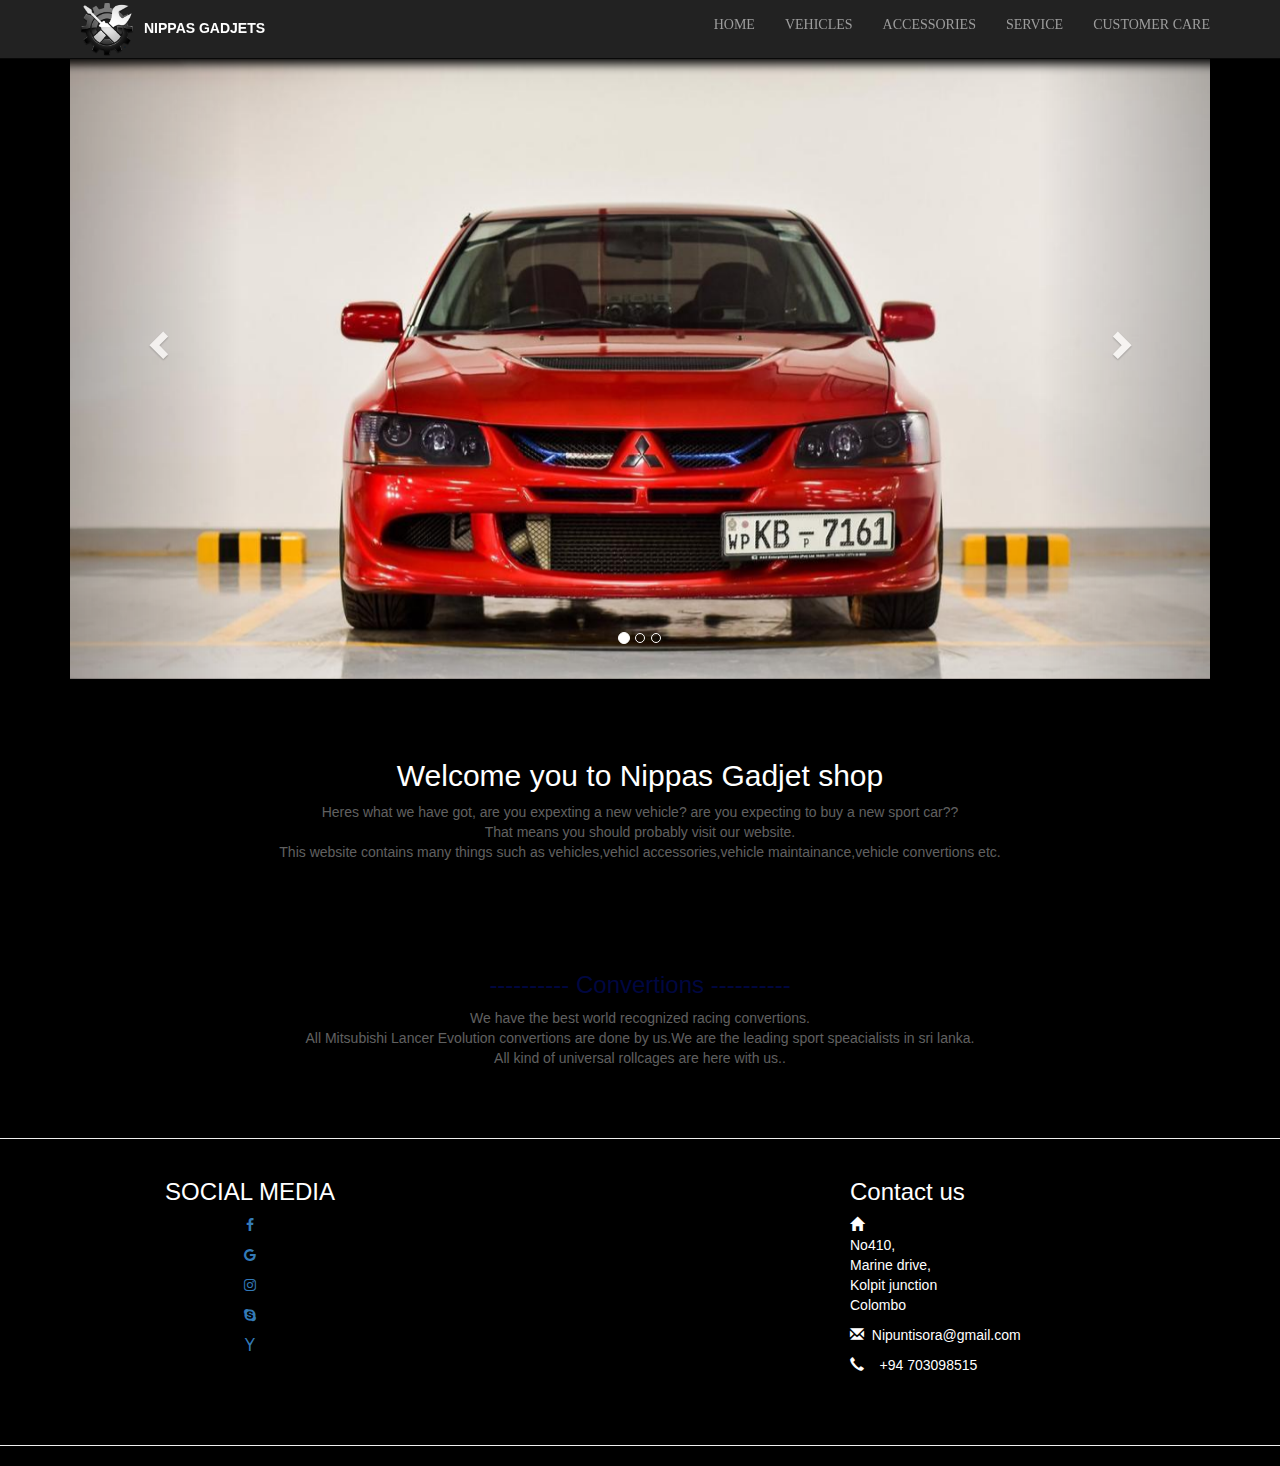
<file: index.html>
<!doctype html>
<html>
<head>
<meta charset="utf-8">
<title>home</title>
	<link href="finalhome.css" rel="stylesheet">
</head>
<!-- Latest compiled and minified CSS -->
<link rel="stylesheet" href="https://maxcdn.bootstrapcdn.com/bootstrap/3.4.1/css/bootstrap.min.css">

<!-- jQuery library -->
<script src="https://ajax.googleapis.com/ajax/libs/jquery/3.4.1/jquery.min.js"></script>

<!-- Latest compiled JavaScript -->
<script src="https://maxcdn.bootstrapcdn.com/bootstrap/3.4.1/js/bootstrap.min.js"></script>
	
  <meta name="viewport" content="width=device-width, initial-scale=1">
	<link rel="stylesheet" href="https://cdnjs.cloudflare.com/ajax/libs/font-awesome/4.7.0/css/font-awesome.min.css">
  <link rel="stylesheet" href="https://maxcdn.bootstrapcdn.com/bootstrap/3.4.1/css/bootstrap.min.css">
  <script src="https://ajax.googleapis.com/ajax/libs/jquery/3.4.1/jquery.min.js"></script>
  <script src="https://maxcdn.bootstrapcdn.com/bootstrap/3.4.1/js/bootstrap.min.js"></script>
	
	
	
<body>
	
	<style>
		body{
			background-color: #000000;
			box-shadow:0 5px 10px #000000;
			color: #FFFFFF;
			
		}
		</style>
	
	
	<div id="navigation" class="navbar navbar-inverse navbar-fixed-top default" role="navigation">
  <div class="container">

    <!-- Brand and toggle get grouped for better mobile display -->
    <div class="navbar-header">
      <button type="button" class="navbar-toggle" data-toggle="collapse" data-target="#bs-example-navbar-collapse-1">
        <span class="icon-bar"></span>
        <span class="icon-bar"></span>
        <span class="icon-bar"></span>
      </button>
      <a><img class="logo" src="Logo.png"></a><strong>Nippas Gadjets</strong>
    </div>

	<div class="navigation">
    <div class="collapse navbar-collapse" id="bs-example-navbar-collapse-1"><nav>
      <ul class="nav navbar-nav navbar-right">
        
		<li><a href="index.html">home</a></li>
		  				<li><a href="vehicles.html">Vehicles</a></li>
						<li><a href="product_details.html">Accessories</a></li>
						<li><a href="new_product.html">Service</a></li>
						<li><a href="visit_us.html">Customer care</a></li>
		  				
      </ul></nav>
    </div><!-- /.navbar-collapse -->
	</div>

  </div>
</div>


	<div class="container">
  
  <div id="myCarousel" class="carousel slide" data-ride="carousel">
    <!-- Indicators -->
    <ol class="carousel-indicators">
      <li data-target="#myCarousel" data-slide-to="0" class="active"></li>
      <li data-target="#myCarousel" data-slide-to="1"></li>
      <li data-target="#myCarousel" data-slide-to="2"></li>
	
    </ol>

    <!-- Wrapper for slides -->
    <div class="carousel-inner">
      <div class="item active">
        <img src="img3.jpg" alt="Los Angeles" style="width:100%;">
      </div>

      <div class="item">
        <img src="img2.jpg" alt="Chicago" style="width:100%;">
      </div>
    
      <div class="item">
        <img src="img1.jpg" alt="New york" style="width:100%;">
      </div>
		  <div class="item">
        <img src="img4.jpg" alt="New york" style="width:100%; height:80%;" >
      </div>
    </div>
	
	 

    <!-- Left and right controls -->
    <a class="left carousel-control" href="#myCarousel" data-slide="prev">
      <span class="glyphicon glyphicon-chevron-left"></span>
      <span class="sr-only">Previous</span>
    </a>
    <a class="right carousel-control" href="#myCarousel" data-slide="next">
      <span class="glyphicon glyphicon-chevron-right"></span>
      <span class="sr-only">Next</span>
    </a>
  </div>
</div>
	
	  
	  <br>
	  <br>
	  <br>
	  <h2 class="text-center"> Welcome you to Nippas Gadjet shop </h2>
	  <p class="text-center"> Heres what we have got, are you expexting a new vehicle? are you expecting to buy a new sport car?? <br/> That means you should probably visit our website.<br>This website contains many things such as vehicles,vehicl accessories,vehicle maintainance,vehicle convertions etc.</p>
	  <br><br>
	  <br><br>
	  
		  
	  <h3 class="text-center">---------- Convertions ----------</h3>
	   <p class="text-center"> We have the best world recognized racing convertions. <br>All Mitsubishi Lancer Evolution convertions are done by us.We are the leading sport speacialists in sri lanka.<br> All kind of universal rollcages are here with us..</p>
	  <br><br>
	
	  
	  
	
	 
	<div class="container">
  
</div>

	
	<div class="container">
  
</div>

	
  
</body>
			<hr>
<div class="container">
  <div class="row">
    <div class="col-sm-4">
	
      <h3 align="center">SOCIAL MEDIA</h3>
		<div class="center-block" align="center">
      <p><a href="#" class="fa fa-facebook"></a></p>
	
		<p><a href="#" class="fa fa-google"></a></p>
		
		
		<p><a href="#" class="fa fa-instagram"></a></p>
		<p><a href="#" class="fa fa-skype"></a></p>
		<p><a href="#" class="fa fa-yahoo"></a></p>
		</div>
		
	 </div>
    <div class="col-sm-4">
		
      <h3 align="center"></h3>
      <p></p>
      
    </div>
	   <div class="col-sm-4">
		
    <h3>Contact us</h3>
      <p><span class="glyphicon glyphicon-home"></span>	&nbsp;&nbsp;<br>No410,<br>Marine drive,<br> Kolpit junction 	&nbsp;&nbsp;&nbsp;&nbsp;&nbsp;&nbsp;&nbsp;<br>Colombo</p>
		   <p><span class="glyphicon glyphicon-envelope"></span>&nbsp;&nbsp;Nipuntisora@gmail.com</p>
		   <p><span class="glyphicon glyphicon-earphone"></span>&nbsp;&nbsp;&nbsp; +94 703098515</p>
     
    </div>
  </div>
</div>
	<hr>
</html>
</file>
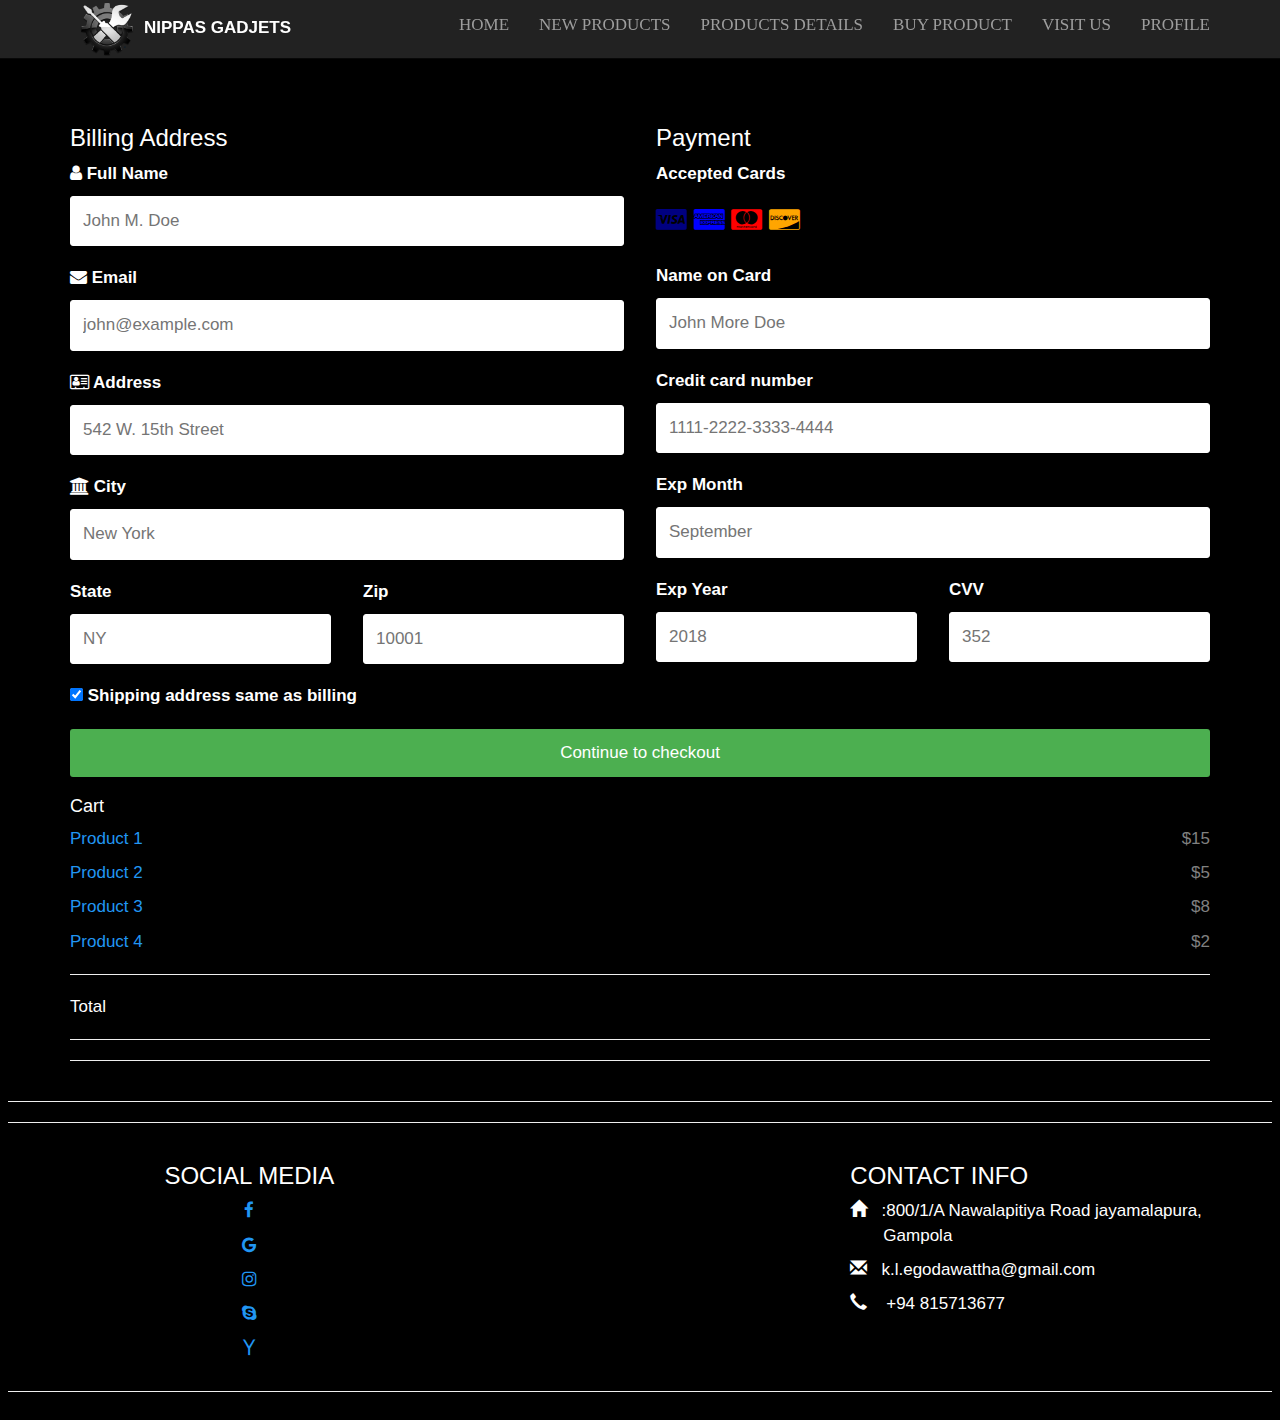
<file: buy_product.html>
<!doctype html>
<html>
<head>
<meta charset="utf-8">
<title>buyproduct</title>
	<link href="finalhome.css" rel="stylesheet">
	

</head>
<link rel="stylesheet" href="https://maxcdn.bootstrapcdn.com/bootstrap/3.4.1/css/bootstrap.min.css">

<!-- jQuery library -->
<script src="https://ajax.googleapis.com/ajax/libs/jquery/3.4.1/jquery.min.js"></script>

<!-- Latest compiled JavaScript -->
<script src="https://maxcdn.bootstrapcdn.com/bootstrap/3.4.1/js/bootstrap.min.js"></script>
	
  <meta name="viewport" content="width=device-width, initial-scale=1">
	<link rel="stylesheet" href="https://cdnjs.cloudflare.com/ajax/libs/font-awesome/4.7.0/css/font-awesome.min.css">
  <link rel="stylesheet" href="https://maxcdn.bootstrapcdn.com/bootstrap/3.4.1/css/bootstrap.min.css">
  <script src="https://ajax.googleapis.com/ajax/libs/jquery/3.4.1/jquery.min.js"></script>
  <script src="https://maxcdn.bootstrapcdn.com/bootstrap/3.4.1/js/bootstrap.min.js"></script>
<body>
	<style>
		body{
			background-color: #000000;
			box-shadow:0 5px 10px #000000;
			color: #FFFFFF;
			
		}
		</style>
	
	
	<div id="navigation" class="navbar navbar-inverse navbar-fixed-top default" role="navigation">
  <div class="container">

    <!-- Brand and toggle get grouped for better mobile display -->
    <div class="navbar-header">
      <button type="button" class="navbar-toggle" data-toggle="collapse" data-target="#bs-example-navbar-collapse-1">
        <span class="icon-bar"></span>
        <span class="icon-bar"></span>
        <span class="icon-bar"></span>
      </button>
      <a><img class="logo" src="Logo.png"></a><strong>Nippas Gadjets</strong>
    </div>

	<div class="navigation">
    <div class="collapse navbar-collapse" id="bs-example-navbar-collapse-1"><nav>
      <ul class="nav navbar-nav navbar-right">
        
		<li><a href="homefinal.html">home</a></li>
		  				<li><a href="new_product.html">New Products</a></li>
						<li><a href="product_details.html">Products Details</a></li>
						<li><a href="buy_product.html">Buy Product</a></li>
						
						<li><a href="visit_us.html">Visit Us</a></li>
		  				<li><a href="final_profile.html">Profile</a></li>
      </ul></nav>
    </div><!-- /.navbar-collapse -->
	</div>
	</div>
</div>
	
	<br><br><br><br>
	
	
<div class="row">
  <div class="col-75">
    <div class="container">
      <form action="/action_page.php">
      
        <div class="row">
          <div class="col-50">
            <h3>Billing Address</h3>
            <label for="fname"><i class="fa fa-user"></i> Full Name</label>
            <input type="text" id="fname" name="firstname" placeholder="John M. Doe">
            <label for="email"><i class="fa fa-envelope"></i> Email</label>
            <input type="text" id="email" name="email" placeholder="john@example.com">
            <label for="adr"><i class="fa fa-address-card-o"></i> Address</label>
            <input type="text" id="adr" name="address" placeholder="542 W. 15th Street">
            <label for="city"><i class="fa fa-institution"></i> City</label>
            <input type="text" id="city" name="city" placeholder="New York">

            <div class="row">
              <div class="col-50">
                <label for="state">State</label>
                <input type="text" id="state" name="state" placeholder="NY">
              </div>
              <div class="col-50">
                <label for="zip">Zip</label>
                <input type="text" id="zip" name="zip" placeholder="10001">
              </div>
            </div>
          </div>

          <div class="col-50">
            <h3>Payment</h3>
            <label for="fname">Accepted Cards</label>
            <div class="icon-container">
              <i class="fa fa-cc-visa" style="color:navy;"></i>
              <i class="fa fa-cc-amex" style="color:blue;"></i>
              <i class="fa fa-cc-mastercard" style="color:red;"></i>
              <i class="fa fa-cc-discover" style="color:orange;"></i>
            </div>
            <label for="cname">Name on Card</label>
            <input type="text" id="cname" name="cardname" placeholder="John More Doe">
            <label for="ccnum">Credit card number</label>
            <input type="text" id="ccnum" name="cardnumber" placeholder="1111-2222-3333-4444">
            <label for="expmonth">Exp Month</label>
            <input type="text" id="expmonth" name="expmonth" placeholder="September">
            <div class="row">
              <div class="col-50">
                <label for="expyear">Exp Year</label>
                <input type="text" id="expyear" name="expyear" placeholder="2018">
              </div>
              <div class="col-50">
                <label for="cvv">CVV</label>
                <input type="text" id="cvv" name="cvv" placeholder="352">
              </div>
            </div>
          </div>
          
        </div>
        <label>
          <input type="checkbox" checked="checked" name="sameadr"> Shipping address same as billing
        </label>
        <input type="submit" value="Continue to checkout" class="btn">
      </form>
    </div>
  </div>
  <div class="col-25">
    <div class="container">
      <h4>Cart <span class="price" style="color:black"><i class="fa fa-shopping-cart"></i> <b>4</b></span></h4>
      <p><a href="#">Product 1</a> <span class="price">$15</span></p>
      <p><a href="#">Product 2</a> <span class="price">$5</span></p>
      <p><a href="#">Product 3</a> <span class="price">$8</span></p>
      <p><a href="#">Product 4</a> <span class="price">$2</span></p>
      <hr>
      <p>Total <span class="price" style="color:black"><b>$30</b></span></p><hr><hr>
    </div>
  </div>
</div>

	  <style>
		  @media (max-width: 800px) {
  .row {
    flex-direction: column-reverse;
  }
  .col-25 {
    margin-bottom: 20px;
  }
}
		  
		  
body {
  font-family: Arial;
  font-size: 17px;
  padding: 8px;
}

* {
  box-sizing: border-box;
}

.row {
  display: -ms-flexbox; /* IE10 */
  display: flex;
  -ms-flex-wrap: wrap; /* IE10 */
  flex-wrap: wrap;
  margin: 0 -16px;
}

.col-25 {
  -ms-flex: 25%; /* IE10 */
  flex: 25%;
}

.col-50 {
  -ms-flex: 50%; /* IE10 */
  flex: 50%;
}

.col-75 {
  -ms-flex: 75%; /* IE10 */
  flex: 75%;
}

.col-25,
.col-50,
.col-75 {
  padding: 0 16px;
}

.container {
  background-color:
  padding: 5px 20px 15px 20px;
 
}

input[type=text] {
  width: 100%;
  margin-bottom: 20px;
  padding: 12px;
  border: 1px solid ;
  border-radius: 3px;
}

label {
  margin-bottom: 10px;
  display: block;
}

.icon-container {
  margin-bottom: 20px;
  padding: 7px 0;
  font-size: 24px;
}

.btn {
  background-color: #4CAF50;
  color: white;
  padding: 12px;
  margin: 10px 0;
  border: none;
  width: 100%;
  border-radius: 3px;
  cursor: pointer;
  font-size: 17px;
}

.btn:hover {
  background-color: #45a049;
}

a {
  color: #2196F3;
}

 {
  border: 1px solid lightgrey;
}

span.price {
  float: right;
  color: grey;
}
		  </style>
	  
	  
	  
</body>
	
			
			<hr><hr>
<div class="container">
  <div class="row">
    <div class="col-sm-4">
	
      <h3 align="center">SOCIAL MEDIA</h3>
		<div class="center-block" align="center">
      <p><a href="#" class="fa fa-facebook"></a></p>
	
		<p><a href="#" class="fa fa-google"></a></p>
		
		
		<p><a href="#" class="fa fa-instagram"></a></p>
		<p><a href="#" class="fa fa-skype"></a></p>
		<p><a href="#" class="fa fa-yahoo"></a></p>
		</div>
		
	 </div>
    <div class="col-sm-4">
		
      <h3 align="center"></h3>
      <p></p>
      
    </div>
	   <div class="col-sm-4">
		
      <h3>CONTACT INFO</h3>
      <p><span class="glyphicon glyphicon-home"></span>	&nbsp;&nbsp;:800/1/A Nawalapitiya Road jayamalapura, 	&nbsp;&nbsp;&nbsp;&nbsp;&nbsp;&nbsp;&nbsp;Gampola</p>
		   <p><span class="glyphicon glyphicon-envelope"></span>&nbsp;&nbsp;&nbsp;k.l.egodawattha@gmail.com</p>
		   <p><span class="glyphicon glyphicon-earphone"></span>&nbsp;&nbsp;&nbsp; +94 815713677</p>
     
    </div>
  </div>
</div>
	<hr>
</html>
</file>
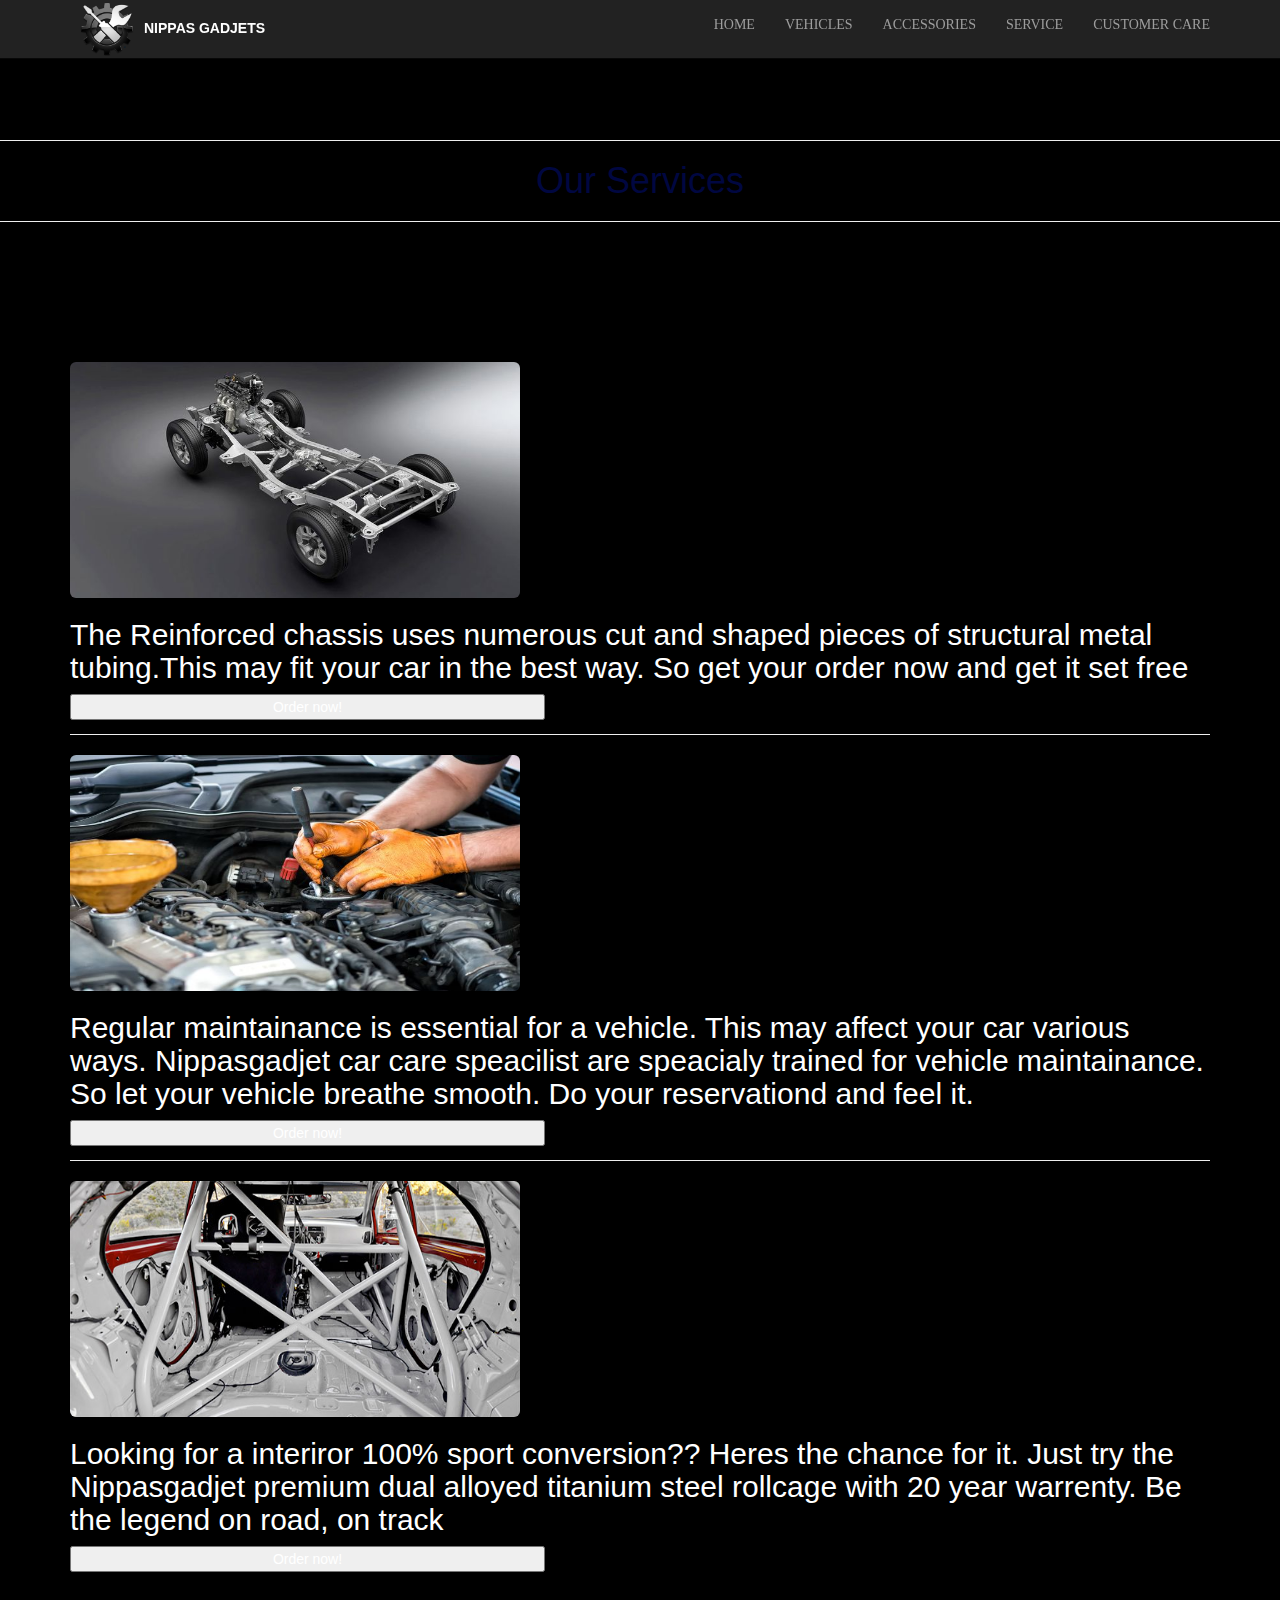
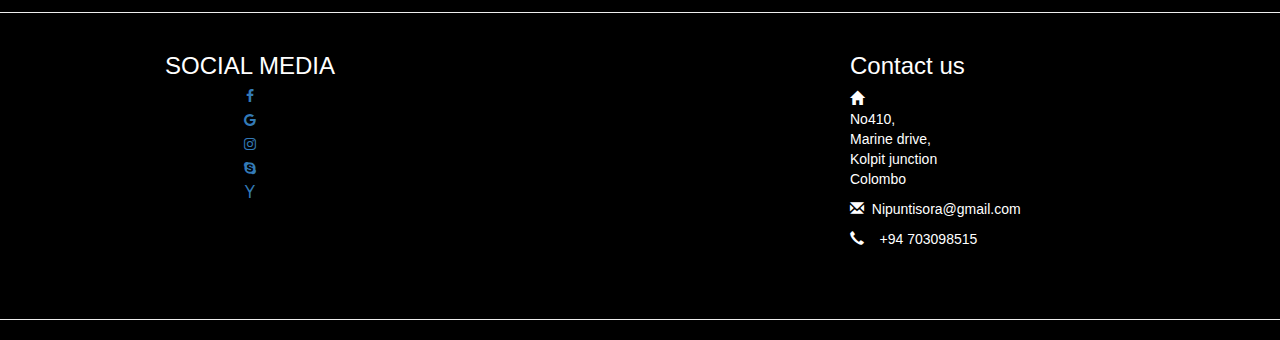
<file: new_product.html>
-+
 <!doctype html>
<html>
<head>
<meta charset="utf-8">
<title>Services</title>

	<link href="finalhome.css" rel="stylesheet">
	
</head>
<link rel="stylesheet" href="https://maxcdn.bootstrapcdn.com/bootstrap/3.4.1/css/bootstrap.min.css">

<!-- jQuery library -->
<script src="https://ajax.googleapis.com/ajax/libs/jquery/3.4.1/jquery.min.js"></script>

<!-- Latest compiled JavaScript -->
<script src="https://maxcdn.bootstrapcdn.com/bootstrap/3.4.1/js/bootstrap.min.js"></script>
	
  <meta name="viewport" content="width=device-width, initial-scale=1">
	<link rel="stylesheet" href="https://cdnjs.cloudflare.com/ajax/libs/font-awesome/4.7.0/css/font-awesome.min.css">
  <link rel="stylesheet" href="https://maxcdn.bootstrapcdn.com/bootstrap/3.4.1/css/bootstrap.min.css">
  <script src="https://ajax.googleapis.com/ajax/libs/jquery/3.4.1/jquery.min.js"></script>
  <script src="https://maxcdn.bootstrapcdn.com/bootstrap/3.4.1/js/bootstrap.min.js"></script>
	
	
<body>
	<style>
		body{
			background-color: #000000;
			box-shadow:0 5px 10px #000000;
			color: #FFFFFF;
			
		}
		</style>
	
	
	<div id="navigation" class="navbar navbar-inverse navbar-fixed-top default" role="navigation">
  <div class="container">

    <!-- Brand and toggle get grouped for better mobile display -->
    <div class="navbar-header">
      <button type="button" class="navbar-toggle" data-toggle="collapse" data-target="#bs-example-navbar-collapse-1">
        <span class="icon-bar"></span>
        <span class="icon-bar"></span>
        <span class="icon-bar"></span>
      </button>
      <a><img class="logo" src="Logo.png"></a><strong>Nippas Gadjets</strong>
    </div>

	<div class="navigation">
    <div class="collapse navbar-collapse" id="bs-example-navbar-collapse-1"><nav>
      <ul class="nav navbar-nav navbar-right">
        
		<li><a href="index.html">home</a></li>
		  				<li><a href="vehicles.html">Vehicles</a></li>
						<li><a href="product_details.html">Accessories</a></li>
						<li><a href="new_product.html">Service</a></li>
						<li><a href="visit_us.html">Customer care</a></li>
		  				
      </ul></nav>
    </div><!-- /.navbar-collapse -->
	</div>

  </div>
</div>
	  <br><br><br>
	  <br><br><br><hr>
	   <h1 class="text-center">Our Services</h1><hr>
	<br><br><br>
	  <br><br><br>
	  
	  <div class="container"><div>
		  <img src="Service/chassi.jpg" class="img-rounded" alt="" width="450" height="236">
	 	  <h2 >The Reinforced chassis uses numerous cut and shaped pieces of structural metal tubing.This may fit your car in the best way. So get your order now and get it set free</h2><p align="center"><button  class="col-md-5">Order now!</button></p> </div>
		 
		<br><hr>
		  <div>
		  <img src="Service/maintain.jpg" class="img-rounded" alt="" width="450" height="236">
		   <h2>Regular maintainance is essential for a vehicle. This may affect your car various ways. Nippasgadjet car care speacilist are speacialy trained for vehicle maintainance. So let your vehicle breathe smooth. Do your reservationd and feel it. </h2> 
		<p align="center"><button  class="col-md-5">Order now!</button></p> 
		  </div>
		<br><hr>
		  <div>
		  <img src="Service/rollcage.jpg" class="img-rounded" alt="" width="450" height="236">
		   <h2>Looking for a interiror 100% sport conversion?? Heres the chance for it. Just try the Nippasgadjet premium dual alloyed titanium steel rollcage with 20 year warrenty. Be the legend on road, on track</h2>
		  <p align="center"><button  class="col-md-5">Order now!</button></p> </div></div>
		 <br><hr>
		 
		  
		  
</div>
	  
	  
</body>
		
		
<div class="container">
  <div class="row">
    <div class="col-sm-4">
	
    
      <h3 align="center">SOCIAL MEDIA</h3>
		<div class="center-block" align="center">
      <p><a href="#" class="fa fa-facebook"></a></p>
	
		<p><a href="#" class="fa fa-google"></a></p>
		
		
		<p><a href="#" class="fa fa-instagram"></a></p>
		<p><a href="#" class="fa fa-skype"></a></p>
		<p><a href="#" class="fa fa-yahoo"></a></p>
		</div>
		
	 </div>
    <div class="col-sm-4">
		
      <h3 align="center"></h3>
      <p></p>
      
    </div>
	   <div class="col-sm-4">
		
    <h3>Contact us</h3>
      <p><span class="glyphicon glyphicon-home"></span>	&nbsp;&nbsp;<br>No410,<br>Marine drive,<br> Kolpit junction 	&nbsp;&nbsp;&nbsp;&nbsp;&nbsp;&nbsp;&nbsp;<br>Colombo</p>
		   <p><span class="glyphicon glyphicon-envelope"></span>&nbsp;&nbsp;Nipuntisora@gmail.com</p>
		   <p><span class="glyphicon glyphicon-earphone"></span>&nbsp;&nbsp;&nbsp; +94 703098515</p>
     
    </div>
  </div>
</div>
	<hr>
</html>
</file>
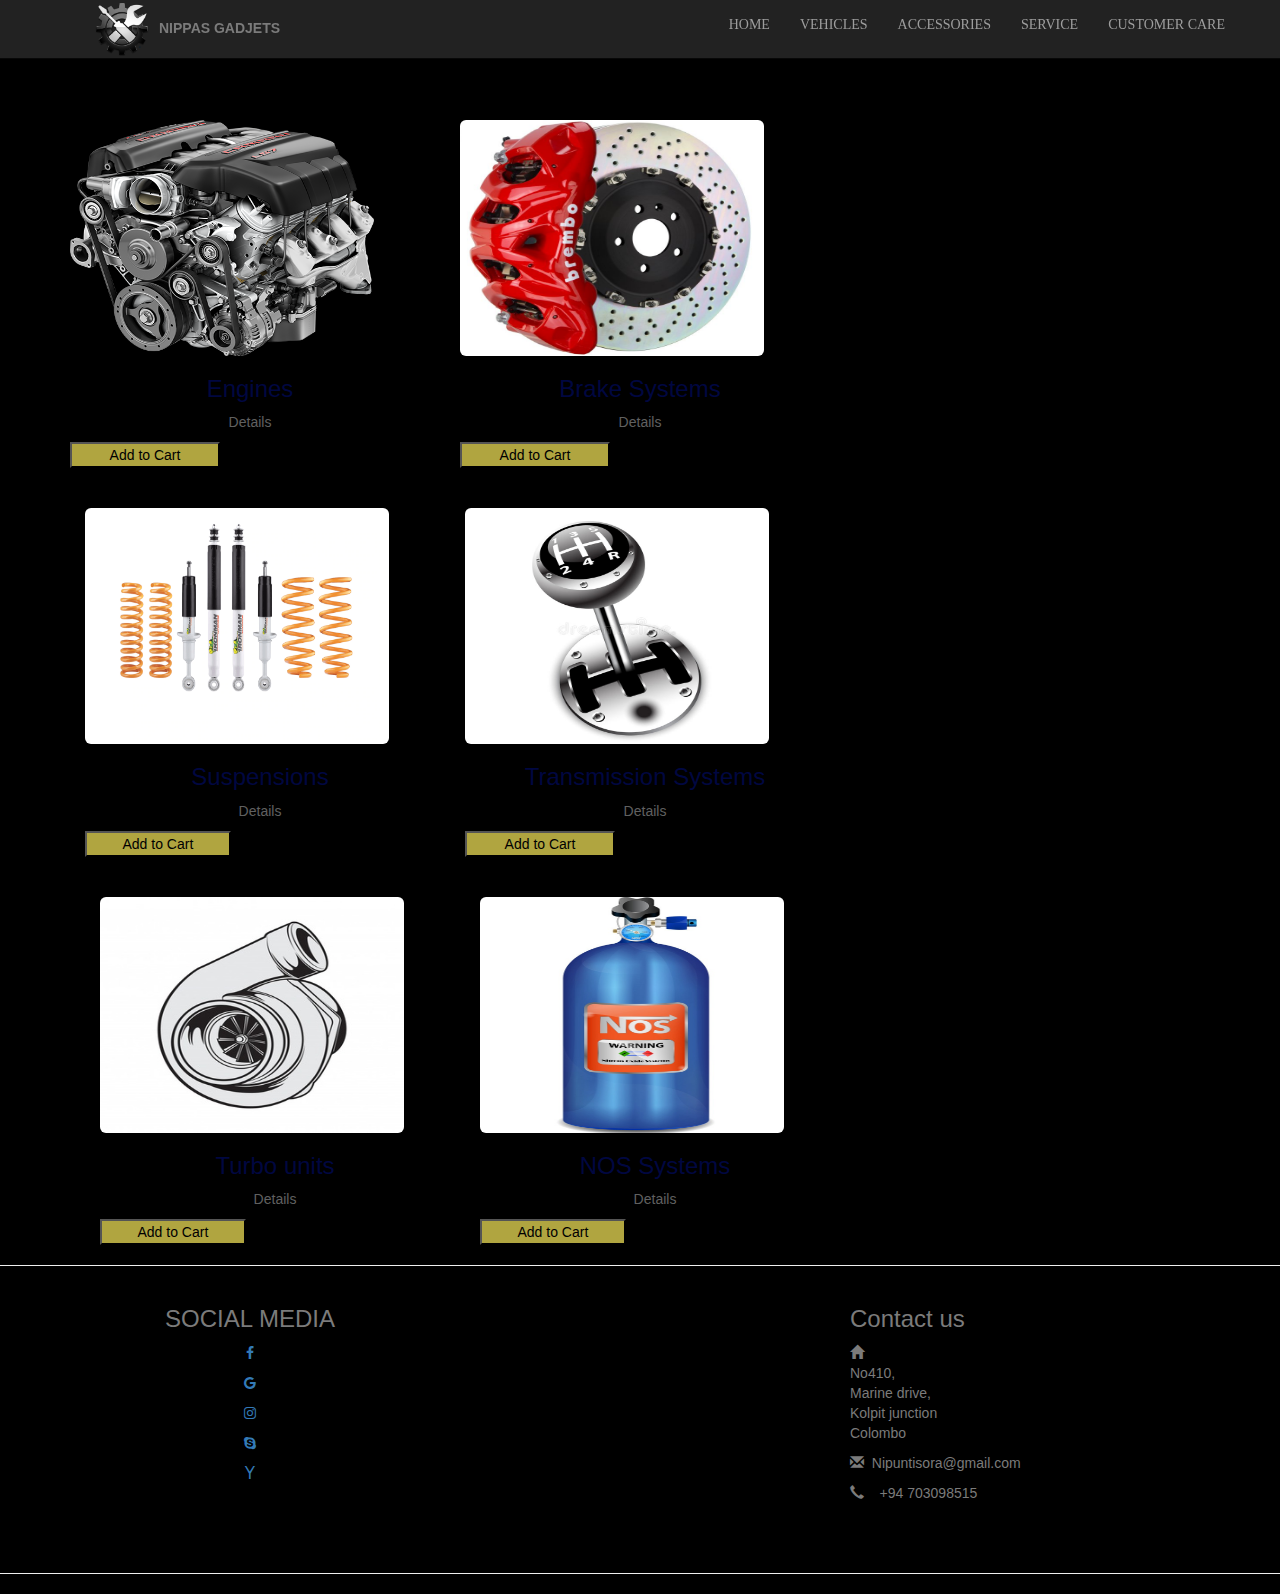
<file: product_details.html>
<!doctype html>
<html>
<head>
	
<meta charset="utf-8">
<title>Accessories</title>
	<link href="finalhome.css" rel="stylesheet">
</head>
<link rel="stylesheet" href="https://maxcdn.bootstrapcdn.com/bootstrap/3.4.1/css/bootstrap.min.css">

<!-- jQuery library -->
<script src="https://ajax.googleapis.com/ajax/libs/jquery/3.4.1/jquery.min.js"></script>

<!-- Latest compiled JavaScript -->
<script src="https://maxcdn.bootstrapcdn.com/bootstrap/3.4.1/js/bootstrap.min.js"></script>
	
  <meta name="viewport" content="width=device-width, initial-scale=1">
	<link rel="stylesheet" href="https://cdnjs.cloudflare.com/ajax/libs/font-awesome/4.7.0/css/font-awesome.min.css">
  <link rel="stylesheet" href="https://maxcdn.bootstrapcdn.com/bootstrap/3.4.1/css/bootstrap.min.css">
  <script src="https://ajax.googleapis.com/ajax/libs/jquery/3.4.1/jquery.min.js"></script>
  <script src="https://maxcdn.bootstrapcdn.com/bootstrap/3.4.1/js/bootstrap.min.js"></script>
<body>
	
	<style>
		body{
			background-color: #000000;
			box-shadow:0 5px 10px #000000;
			color: #7B7B7B;
			
		}
		</style>
	
	
	<div id="navigation" class="navbar navbar-inverse navbar-fixed-top default" role="navigation">
  <div class="container">

    <!-- Brand and toggle get grouped for better mobile display -->
    

	<div class="navigation">
    <div class="collapse navbar-collapse" id="bs-example-navbar-collapse-1"><nav>
      <div class="container">

    <!-- Brand and toggle get grouped for better mobile display -->
    <div class="navbar-header">
      <button type="button" class="navbar-toggle" data-toggle="collapse" data-target="#bs-example-navbar-collapse-1">
        <span class="icon-bar"></span>
        <span class="icon-bar"></span>
        <span class="icon-bar"></span>
      </button>
      <a><img class="logo" src="Logo.png"></a><strong>Nippas Gadjets</strong>
    </div>

	<div class="navigation">
    <div class="collapse navbar-collapse" id="bs-example-navbar-collapse-1"><nav>
      <ul class="nav navbar-nav navbar-right">
        
		<li><a href="index.html">home</a></li>
		  				<li><a href="vehicles.html">Vehicles</a></li>
						<li><a href="product_details.html">Accessories</a></li>
						<li><a href="new_product.html">Service</a></li>
						<li><a href="visit_us.html">Customer care</a></li>
		  				
      </ul></nav>
    </div><!-- /.navbar-collapse -->
	</div>

  </div></nav>
    </div><!-- /.navbar-collapse -->
	</div>
	</div>
</div>
	 
	  <style>
		  .col-md-5
		  {
			  color:#000000;
			  align-content: center;
			  background: #B0A540
		  }
	</style>
	  
	  <br> <br> <br> <br> <br> <br>
	  
	  
	  	<div class="container">
  <div class="row">
    <div class="col-sm-4">
		 <img src="Accessories/engine.png" class="img-rounded" alt="" width="304" height="236">
      <h3 class="text-center">Engines</h3>
		<a href="new_product.html"><p class="text-center">Details</p></a> 
		
		<p align="center"><button class="col-md-5">Add to Cart</button></p>
		
		   
    </div>

	  <div class="col-sm-4">
		 <img src="Accessories/brake.jpg" class="img-rounded" alt="" width="304" height="236">
      <h3 class="text-center">Brake Systems</h3>
      <a href="buy_product.html"><p class="text-center">Details</p></a>
		<p align="center"><button class="col-md-5">Add to Cart</button></p></div>
				     
    </div>
    <div class="col-sm-4">
		<img src="Accessories/suspension.png" class="img-rounded" alt="" width="304" height="236">
      <h3 class="text-center">Suspensions</h3> 
		
      <a href="buy_product.html"><p class="text-center">Details</p></a>
      <p align="center"><button class="col-md-5">Add to Cart</button></p></div>
   
	  	<div class="container">
  <div class="row">
    <div class="col-sm-4">
		  <img src="Accessories/transmission.jpg" class="img-rounded" alt="" width="304" height="236">
      <h3 class="text-center">Transmission Systems</h3>
		
      <a href="buy_product.html"><p class="text-center">Details</p></a>
		<p align="center"><button class="col-md-5">Add to Cart</button></p></div><br>
     
    </div>
    <div class="col-sm-4">
		 <img src="Accessories/turbo.jpg" class="img-rounded" alt="" width="304" height="236">
      <h3 class="text-center">Turbo units</h3>
		
      <a href="buy_product.html"><p class="text-center">Details</p></a>
		<p align="center"><button class="col-md-5">Add to Cart</button></p>
		
     
    </div>
    <div class="col-sm-4">
		
		  <img src="Accessories/nos.jpg"
			   class="img-rounded" alt="" width="304" height="236">
      <h3 class="text-center">NOS Systems</h3> 
		
      <a href="buy_product.html"><p class="text-center">Details</p></a>
     <p align="center"><button class="col-md-5">Add to Cart</button></p>
    </div>
  </div>
</div>
	


		  	
</body>
			
			<hr>
<div class="container">
  <div class="row">
    <div class="col-sm-4">
	
      <h3 align="center">SOCIAL MEDIA</h3>
		<div class="center-block" align="center">
      <p><a href="#" class="fa fa-facebook"></a></p>
	
		<p><a href="#" class="fa fa-google"></a></p>
		
		
		<p><a href="#" class="fa fa-instagram"></a></p>
		<p><a href="#" class="fa fa-skype"></a></p>
		<p><a href="#" class="fa fa-yahoo"></a></p>
		</div>
		
	 </div>
    <div class="col-sm-4">
		
      <h3 align="center"></h3>
      <p></p>
      
    </div>
	   <div class="col-sm-4">
		
    <h3>Contact us</h3>
      <p><span class="glyphicon glyphicon-home"></span>	&nbsp;&nbsp;<br>No410,<br>Marine drive,<br> Kolpit junction 	&nbsp;&nbsp;&nbsp;&nbsp;&nbsp;&nbsp;&nbsp;<br>Colombo</p>
		   <p><span class="glyphicon glyphicon-envelope"></span>&nbsp;&nbsp;Nipuntisora@gmail.com</p>
		   <p><span class="glyphicon glyphicon-earphone"></span>&nbsp;&nbsp;&nbsp; +94 703098515</p>
     
    </div>
  </div>
</div>
	<hr>
</html>
</file>
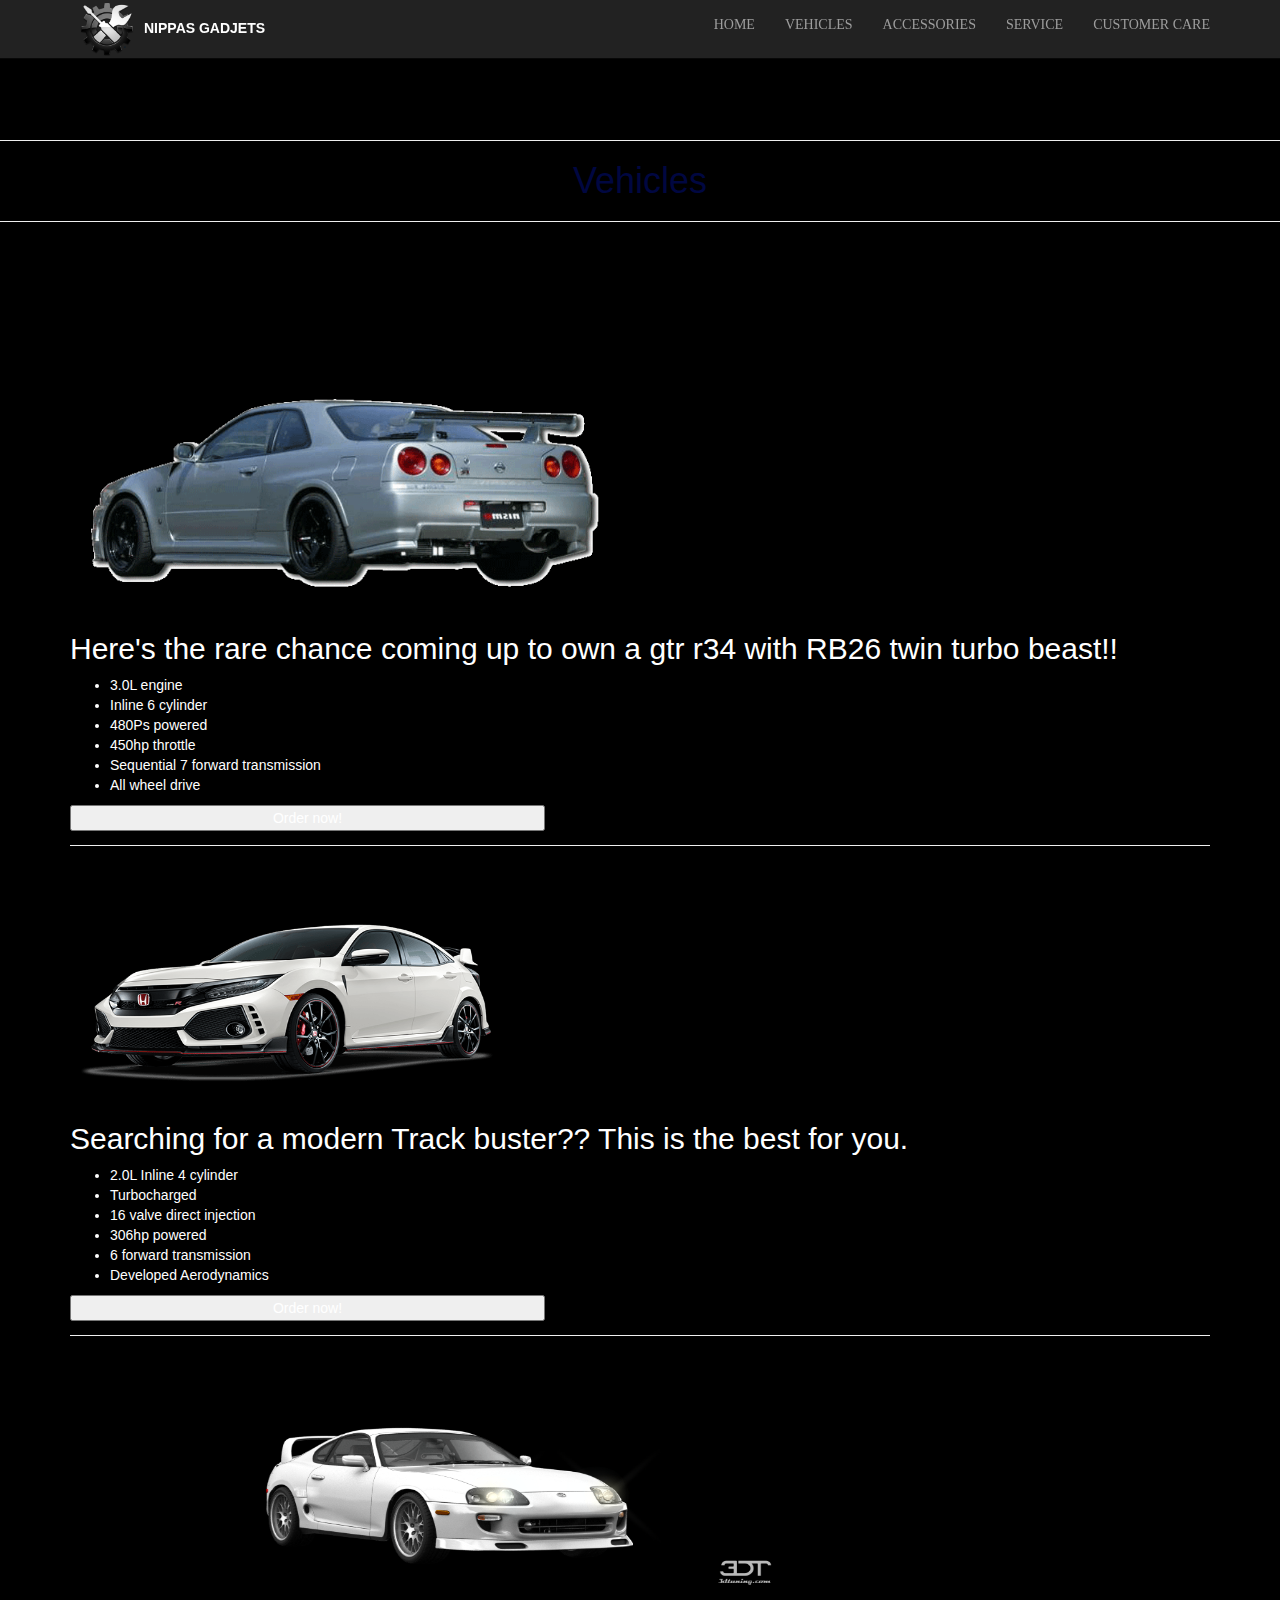
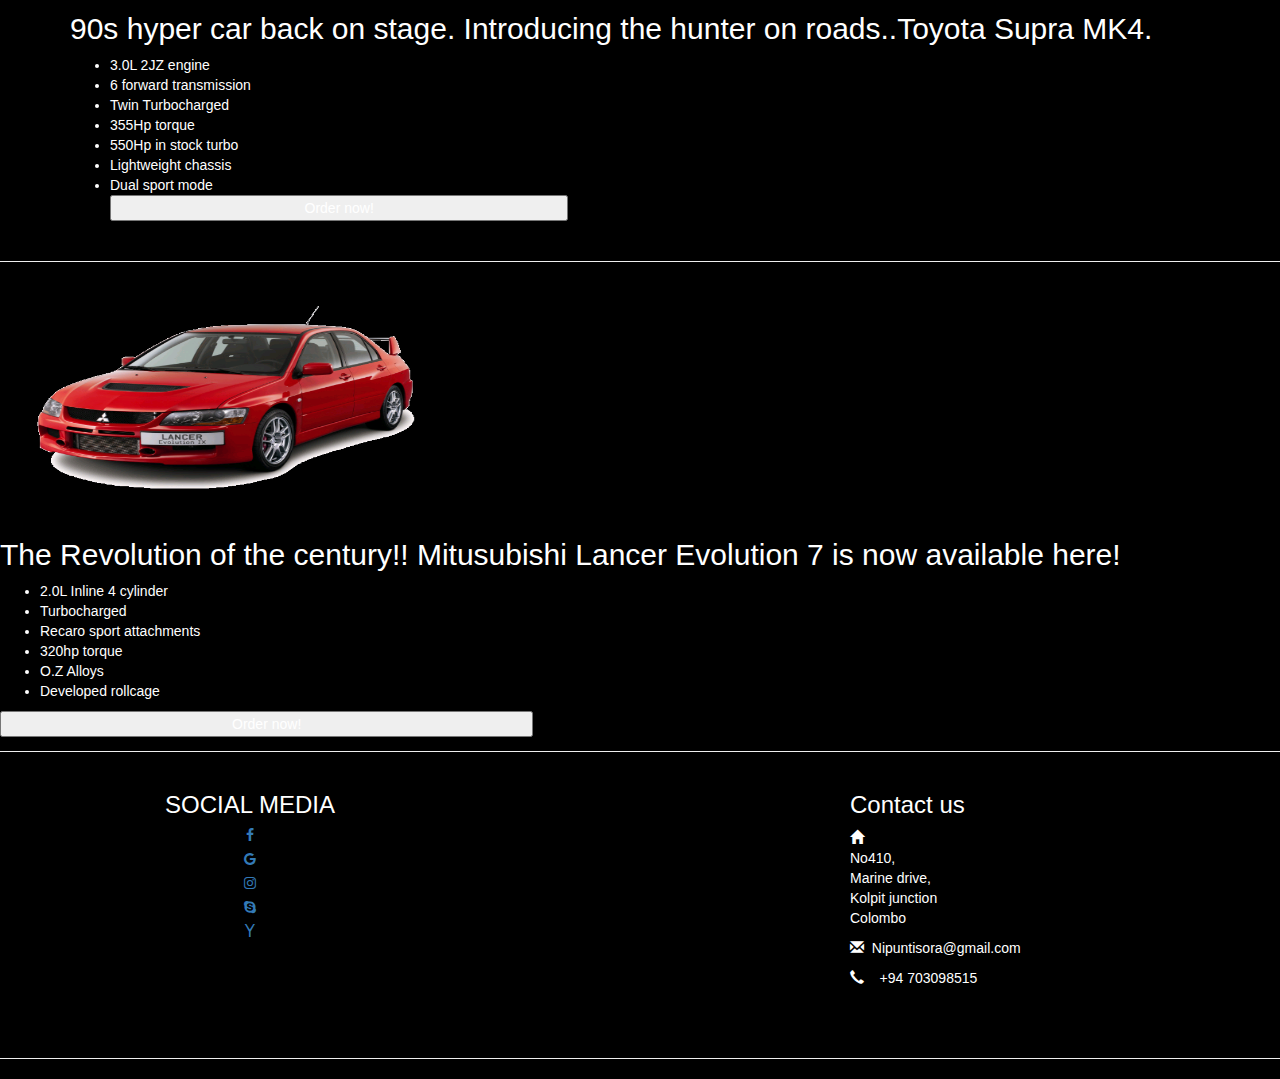
<file: vehicles.html>
-+
 <!doctype html>
<html>
<head>
<meta charset="utf-8">
<title>Vehicles</title>

	<link href="finalhome.css" rel="stylesheet">
	
</head>
<link rel="stylesheet" href="https://maxcdn.bootstrapcdn.com/bootstrap/3.4.1/css/bootstrap.min.css">

<!-- jQuery library -->
<script src="https://ajax.googleapis.com/ajax/libs/jquery/3.4.1/jquery.min.js"></script>

<!-- Latest compiled JavaScript -->
<script src="https://maxcdn.bootstrapcdn.com/bootstrap/3.4.1/js/bootstrap.min.js"></script>
	
  <meta name="viewport" content="width=device-width, initial-scale=1">
	<link rel="stylesheet" href="https://cdnjs.cloudflare.com/ajax/libs/font-awesome/4.7.0/css/font-awesome.min.css">
  <link rel="stylesheet" href="https://maxcdn.bootstrapcdn.com/bootstrap/3.4.1/css/bootstrap.min.css">
  <script src="https://ajax.googleapis.com/ajax/libs/jquery/3.4.1/jquery.min.js"></script>
  <script src="https://maxcdn.bootstrapcdn.com/bootstrap/3.4.1/js/bootstrap.min.js"></script>
	
	
<body>
	<style>
		body{
			background-color: #000000;
			box-shadow:0 5px 10px #000000;
			color: #FFFFFF;
			
		}
		</style>
	
	
	<div id="navigation" class="navbar navbar-inverse navbar-fixed-top default" role="navigation">
  <div class="container">

    <!-- Brand and toggle get grouped for better mobile display -->
    <div class="navbar-header">
      <button type="button" class="navbar-toggle" data-toggle="collapse" data-target="#bs-example-navbar-collapse-1">
        <span class="icon-bar"></span>
        <span class="icon-bar"></span>
        <span class="icon-bar"></span>
      </button>
      <a><img class="logo" src="Logo.png"></a><strong>Nippas Gadjets</strong>
    </div>

	<div class="navigation">
    <div class="collapse navbar-collapse" id="bs-example-navbar-collapse-1"><nav>
      <ul class="nav navbar-nav navbar-right">
        
		<li><a href="index.html">home</a></li>
		  				<li><a href="vehicles.html">Vehicles</a></li>
						<li><a href="product_details.html">Accessories</a></li>
						<li><a href="new_product.html">Service</a></li>
						<li><a href="visit_us.html">Customer care</a></li>
		  				
      </ul></nav>
    </div><!-- /.navbar-collapse -->
	</div>

  </div>
</div>
	  <br><br><br>
	  <br><br><br><hr>
	   <h1 class="text-center">Vehicles</h1><hr>
	<br><br><br>
	  <br><br><br>
	  
	  <div class="container"><div>
		  <img src="Vehicles/gtr.png" class="img-rounded" alt="" width="550" height="250">
	 	  <h2 >Here's the rare chance coming up to own a gtr r34 with RB26 twin turbo beast!! </h2>
		  	<ul>
				<li>3.0L engine</li>
				<li>Inline 6 cylinder</li>
				<li>480Ps powered</li>
				<li>450hp throttle</li>
				<li>Sequential 7 forward transmission</li>
				<li>All wheel drive</li>
				</ul>
		  <p align="center"><button  class="col-md-5">Order now!</button></p> </div>
		 
		<br><hr>
		  <div>
		  <img src="Vehicles/civic.png" class="img-rounded" alt="" width="450" height="236">
		   <h2>Searching for a modern Track buster?? This is the best for you.  </h2> 
			  <ul>
			  	<li>2.0L Inline 4 cylinder</li>
				  <li>Turbocharged</li>
				  <li>16 valve direct injection</li>
				  <li>306hp powered</li>
				  <li>6 forward transmission</li>
				  <li>Developed Aerodynamics</li>
			  </ul>
		<p align="center"><button  class="col-md-5">Order now!</button></p> 
		  </div>
		<br><hr>
		  <div>
		  <img src="Vehicles/supra.png" class="img-rounded" alt="" width="720" height="236">
		   <h2>90s hyper car back on stage. Introducing the hunter on roads..Toyota Supra MK4.</h2>
			  <ul>
				  <li>3.0L 2JZ engine</li>
				  <li>6 forward transmission</li>
				  <li>Twin Turbocharged</li>
				  <li>355Hp torque</li>
				  <li>550Hp in stock turbo</li>
				  <li>Lightweight chassis</li>
				  <li>Dual sport mode</li>
		  <p align="center"><button  class="col-md-5">Order now!</button></p> </div></div>
		 <br><hr>
		  <div>
		  <img src="Vehicles/evo.png" class="img-rounded" alt="" width="450" height="236">
		   <h2> The Revolution of the century!! Mitusubishi Lancer Evolution 7 is now available here!  </h2> 
			  <ul>
			  	<li>2.0L Inline 4 cylinder</li>
				  <li>Turbocharged</li>
				  <li>Recaro sport attachments</li>
				  <li>320hp torque</li>
				  <li>O.Z Alloys</li>
				  <li>Developed rollcage</li>
			  </ul>
		<p align="center"><button  class="col-md-5">Order now!</button></p> 
		  </div>
</div>
	  
	  
</body>
		<br>
		<hr>
<div class="container">
  <div class="row">
    <div class="col-sm-4">
	
    
      <h3 align="center">SOCIAL MEDIA</h3>
		<div class="center-block" align="center">
      <p><a href="#" class="fa fa-facebook"></a></p>
	
		<p><a href="#" class="fa fa-google"></a></p>
		
		
		<p><a href="#" class="fa fa-instagram"></a></p>
		<p><a href="#" class="fa fa-skype"></a></p>
		<p><a href="#" class="fa fa-yahoo"></a></p>
		</div>
		
	 </div>
    <div class="col-sm-4">
		
      <h3 align="center"></h3>
      <p></p>
      
    </div>
	   <div class="col-sm-4">
		
    <h3>Contact us</h3>
      <p><span class="glyphicon glyphicon-home"></span>	&nbsp;&nbsp;<br>No410,<br>Marine drive,<br> Kolpit junction 	&nbsp;&nbsp;&nbsp;&nbsp;&nbsp;&nbsp;&nbsp;<br>Colombo</p>
		   <p><span class="glyphicon glyphicon-envelope"></span>&nbsp;&nbsp;Nipuntisora@gmail.com</p>
		   <p><span class="glyphicon glyphicon-earphone"></span>&nbsp;&nbsp;&nbsp; +94 703098515</p>
     
    </div>
  </div>
</div>
	<hr>
</html>
</file>
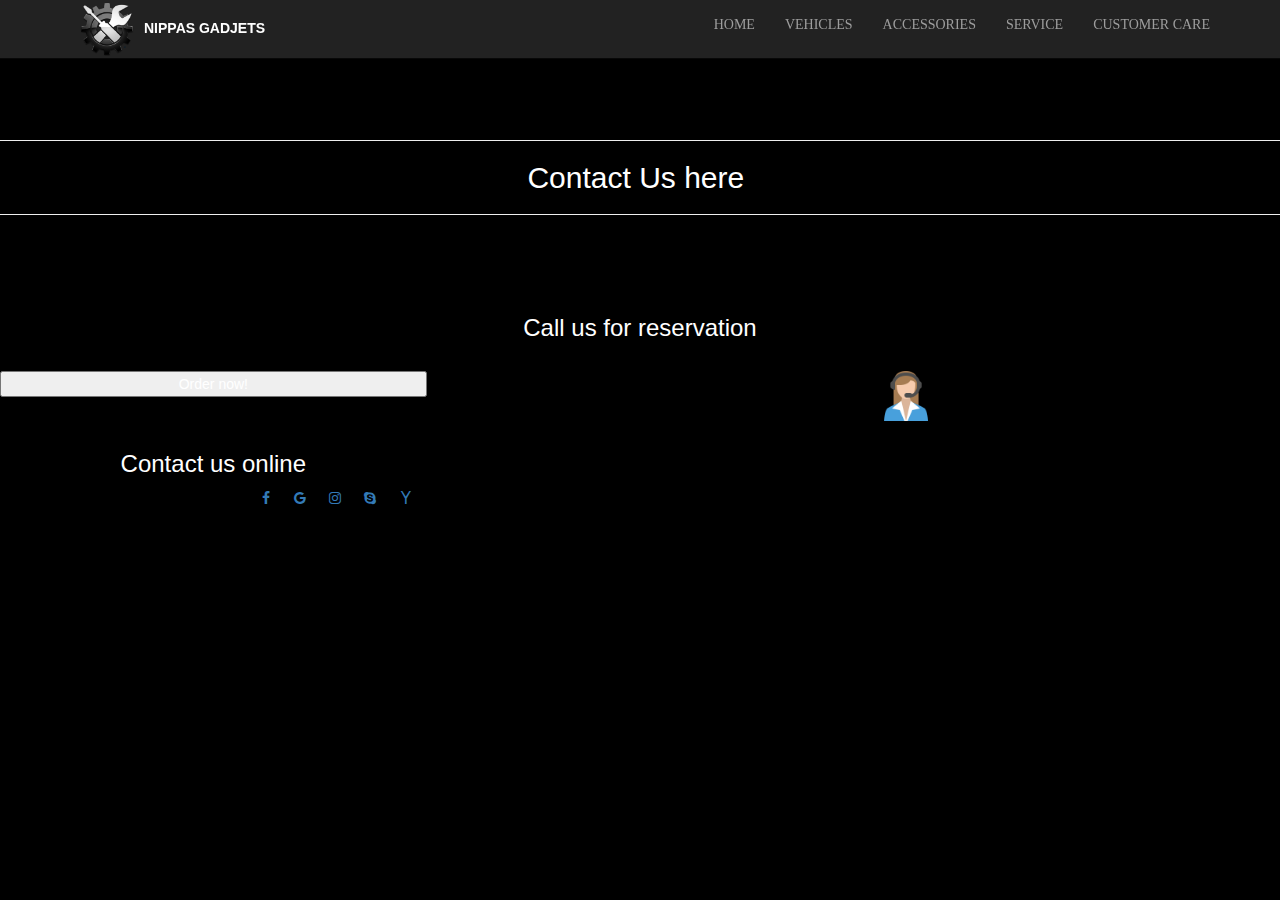
<file: visit_us.html>
<!doctype html>
<html>
<head>
	<style>
       /* Set the size of the div element that contains the map */
      #map {
        height: 400px;  /* The height is 400 pixels */
        width: 100%;  /* The width is the width of the web page */
       }
    </style>
<meta charset="utf-8">
<title>Customer Care</title>
	<link href="finalhome.css" rel="stylesheet">
</head>
<link rel="stylesheet" href="https://maxcdn.bootstrapcdn.com/bootstrap/3.4.1/css/bootstrap.min.css">

<!-- jQuery library -->
<script src="https://ajax.googleapis.com/ajax/libs/jquery/3.4.1/jquery.min.js"></script>

<!-- Latest compiled JavaScript -->
<script src="https://maxcdn.bootstrapcdn.com/bootstrap/3.4.1/js/bootstrap.min.js"></script>
	
  <meta name="viewport" content="width=device-width, initial-scale=1">
	<link rel="stylesheet" href="https://cdnjs.cloudflare.com/ajax/libs/font-awesome/4.7.0/css/font-awesome.min.css">
  <link rel="stylesheet" href="https://maxcdn.bootstrapcdn.com/bootstrap/3.4.1/css/bootstrap.min.css">
  <script src="https://ajax.googleapis.com/ajax/libs/jquery/3.4.1/jquery.min.js"></script>
  <script src="https://maxcdn.bootstrapcdn.com/bootstrap/3.4.1/js/bootstrap.min.js"></script>
<body>
	
	
	<style>
		body{
			background-color: #000000;
			box-shadow:0 5px 10px #000000;
			color: #FFFFFF;
			
		}
		</style>
	
	
	<div id="navigation" class="navbar navbar-inverse navbar-fixed-top default" role="navigation">
  <div class="container">

    <!-- Brand and toggle get grouped for better mobile display -->
    <div class="navbar-header">
      <button type="button" class="navbar-toggle" data-toggle="collapse" data-target="#bs-example-navbar-collapse-1">
        <span class="icon-bar"></span>
        <span class="icon-bar"></span>
        <span class="icon-bar"></span>
      </button>
      <a><img class="logo" src="Logo.png"></a><strong>Nippas Gadjets</strong>
    </div>

	<div class="navigation">
    <div class="collapse navbar-collapse" id="bs-example-navbar-collapse-1"><nav>
      <ul class="nav navbar-nav navbar-right">
        
		<li><a href="index.html">home</a></li>
		  				<li><a href="vehicles.html">Vehicles</a></li>
						<li><a href="product_details.html">Accessories</a></li>
						<li><a href="new_product.html">Service</a></li>
						<li><a href="visit_us.html">Customer care</a></li>
		  				
      </ul></nav>
    </div><!-- /.navbar-collapse -->
	</div>

  </div>
</div>
	
	 <br><br><br>
	  <br><br><br><hr>
	   <h2 class="text-center">Contact Us here&nbsp;</h2>
	   <hr>
	<br><br><br>
	
	<div align="center">
<p align="center">
	<h3>Call us for reservation</h3><br>
	&nbsp;&nbsp;&nbsp;&nbsp;&nbsp;&nbsp;&nbsp;&nbsp;&nbsp;&nbsp;<button  class="col-md-4">Order now!</button>
&nbsp;&nbsp;&nbsp;&nbsp;&nbsp;&nbsp;&nbsp;&nbsp;&nbsp;&nbsp;&nbsp;&nbsp;&nbsp;&nbsp;&nbsp;&nbsp;<img src="support-icon.png" width="50" height="50">
</p>
	</div>

   <div class="col-sm-4">
	
      <h3 align="center">Contact us online</h3>
		<div class="center-block" align="right">
        <p><a href="#" class="fa fa-facebook"></a>&nbsp;&nbsp;&nbsp;&nbsp;&nbsp;
		<a href="#" class="fa fa-google"></a>&nbsp;&nbsp;&nbsp;&nbsp;&nbsp;
		<a href="#" class="fa fa-instagram"></a>&nbsp;&nbsp;&nbsp;&nbsp;&nbsp;
		<a href="#" class="fa fa-skype"></a>&nbsp;&nbsp;&nbsp;&nbsp;&nbsp;
		<a href="#" class="fa fa-yahoo"></a></p>&nbsp;&nbsp;&nbsp;&nbsp;
		</div>
		
	 </div>
	
	
	
	  
</body>

</html>
</file>
<file: finalhome.css>
@charset "utf-8";
/* CSS Document */

.logo
{
	height: 58px;
	padding: 2px 10px;
	
}

li a
{
	color: #0023F5;
	font-family:Baskerville, "Palatino Linotype", Palatino, "Century Schoolbook L", "Times New Roman", "serif"
}
.photosi
{
		margin:0px;
		border: 0px;
		padding: 7px;
}
.heading
{
	font-size: 100;
}
.navbar
{
	box-shadow: 0 5px 10px #000000;
	text-transform: uppercase;
	
}

.container{
	padding: 0 20px 0 20px;
}

.row{
	margin-bottom:40px;
}
section.gray {
	background-color: #FFFFFF;
}
.col-md-6 {
		margin-bottom: 30px;
	}
h2.text-center
{
	color: #FFFFFF
}

h3.text-center
{
	color:#000741
}
p.text-center
{
	color: #606060
}
h4.text-center
{
	color: #864B4C
}

h3
{
	color: #E88B8D
}


h1.text-center
{
	color:#000741
		
}





.datalist
{
	width: 100%;
    padding: 8px;
    border: 1px solid #ccc;
    border-radius: 4px;
    box-sizing: border-box;
    resize: vertical;
	   width: 75%;
}
</file>
